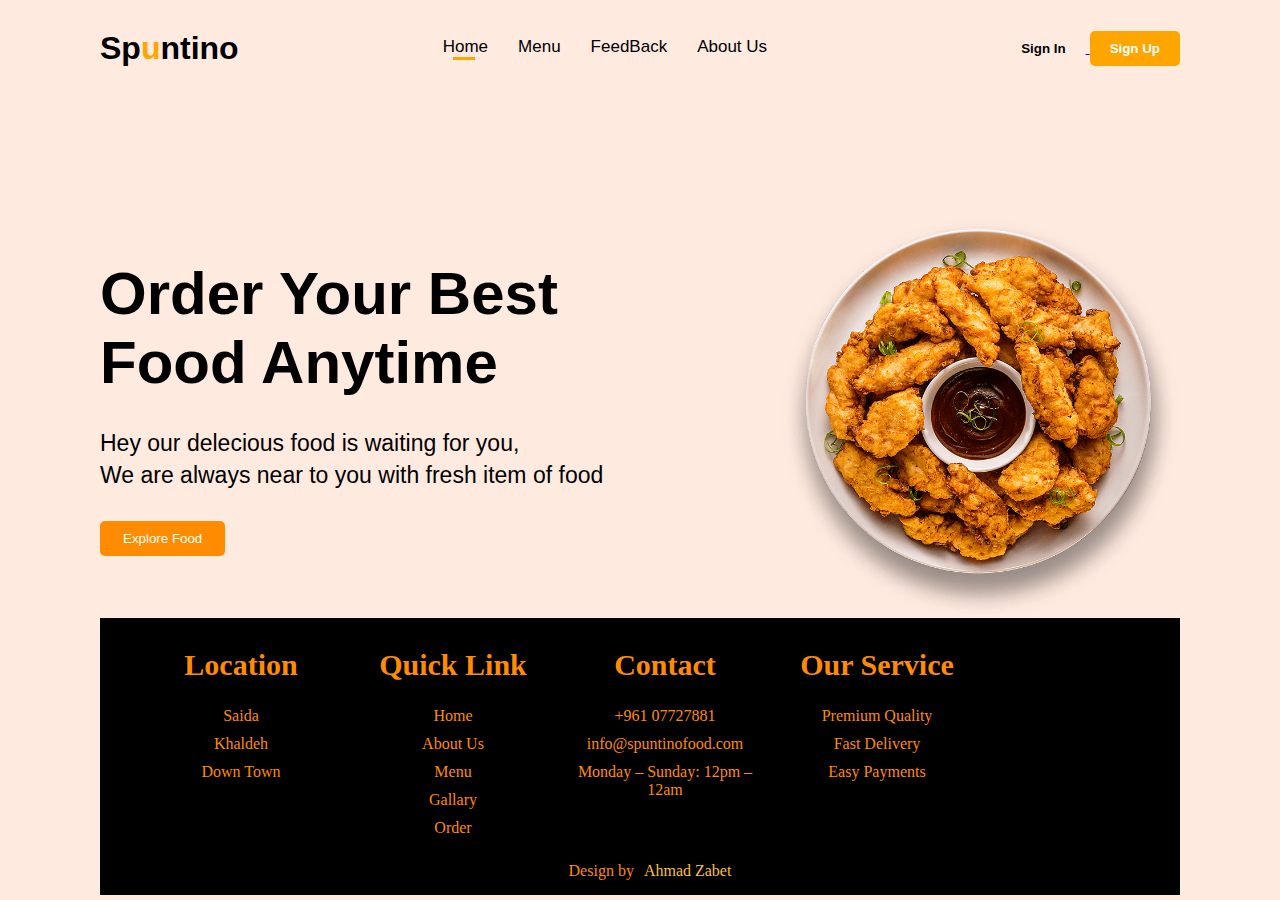
<file: Web Project/index.html>
<!DOCTYPE html>
<html lang="en">
<head>
    <meta charset="UTF-8">
    <meta name="viewport" content="width=device-width, initial-scale=1.0">
    <title>Spuntino</title>
    <link rel="stylesheet" href="https://cdnjs.cloudflare.com/ajax/libs/font-awesome/6.5.2/css/all.min.css" integrity="sha512-SnH5WK+bZxgPHs44uWIX+LLJAJ9/2PkPKZ5QiAj6Ta86w+fsb2TkcmfRyVX3pBnMFcV7oQPJkl9QevSCWr3W6A==" crossorigin="anonymous" referrerpolicy="no-referrer" />
    <link rel="stylesheet" href="style.css">
</head>
<body>
<section class="menu">
    <div class="nav">
        <div class="logo">
            <h1>Sp<b>u</b>ntino  </h1>
        </div>

        <ul>
            <li><a class="active" href="index.html">Home</a></li>
            <li><a href="menu.html">Menu</a></li>
            <li><a  href="feed.html">FeedBack</a></li>
            <li><a href="about.html">About Us</a></li>
            
        </ul>

        <div>
          <a href="signin.html">  <input class="signin" type="submit" value="Sign In" name="signin"> </a>
             <a href="signup.html"> <input class="signup" type="submit" value="Sign Up" name="signup"> </a>

        </div>

    </div>

</section>


<section class="grid">
<div class="content">
    <div class="content-left">
        <div class="info">
        <h2> Order Your Best<br> Food Anytime</h2>
        <p>Hey our delecious food is waiting for you, 
        <br>
        We are always near to you with fresh item of food</p>
        </div>
    <button><a href="menu.html">Explore Food</a></button>
    </div>

    <div class="content-right">
    <img src="imgs/img4.png" alt="">

    </div>

</div>
</section>

<footer>
    <div class="footer_main">

        <div class="footer_tag">
            <h2>Location</h2>
            <p>Saida</p>
            <p>Khaldeh</p>
            <p>Down Town</p>
        </div>

        <div class="footer_tag">
            <h2>Quick Link</h2>
            <p><a href="index.html">Home</a></p>
            <p><a href="about.html">About Us</a></p>
            <p><a href="menu.html">Menu</a></p>
            <p>Gallary</p>
            <p>Order</p>
        </div>

        <div class="footer_tag">
            <h2>Contact</h2>
            <p>+961 07727881</p>
            <p>info@spuntinofood.com</p>
            <p>Monday – Sunday: 12pm – 12am</p>
            
        </div>

        <div class="footer_tag">
            <h2>Our Service</h2>
            <p>Premium Quality</p>
            <p>Fast Delivery</p>
            <p>Easy Payments</p>
            
        </div>

        

    </div>

    <p class="end">Design by<span> Ahmad Zabet</span></p>

</footer>




</div>

    
</body>
</html>
</file>
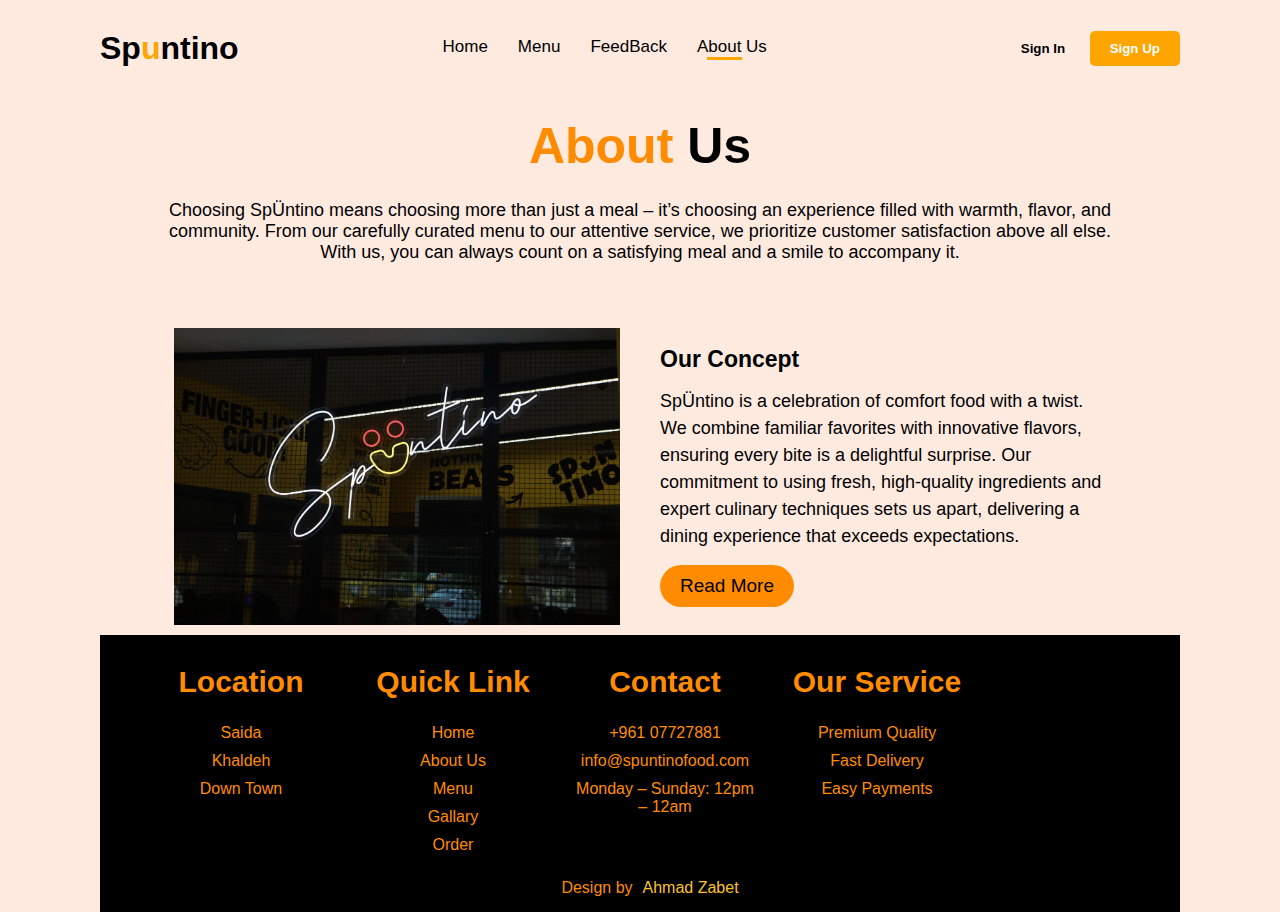
<file: Web Project/about.html>
<!DOCTYPE html>
<html lang="en">
<head>
    <meta charset="UTF-8">
    <meta name="viewport" content="width=device-width, initial-scale=1.0">
    <title>Document</title>
    <link rel="stylesheet" href="abt.css">
   
</head>
<body>
    <section class="menu">
        <div class="nav">
            <div class="logo">
                <h1>Sp<b>u</b>ntino  </h1>
            </div>
    
            <ul>
                <li><a href="index.html">Home</a></li>
                <li><a href="menu.html">Menu</a></li>
                <li><a href="feed.html">FeedBack</a></li>
                <li><a href="about.html" class="active">About Us</a></li>
                
            </ul>
            
            <div>
                <input class="signin" type="submit" value="Sign In" name="signin">
                <input class="signup" type="submit" value="Sign Up" name="signup">
    
            </div>
    
        </div>
    
    </section>

    <div class="heading">
        <h1><span class="ab">About</span> Us</h1>
        <p>Choosing SpÜntino means choosing more than just a meal – it’s choosing an experience filled with warmth, flavor, and community. From our carefully curated menu to our attentive service, we prioritize customer satisfaction above all else. With us, you can always count on a satisfying meal and a smile to accompany it.</p>
    </div>

    <div class="container">
        <section class="about">
            <div class="about-image">
                <img src="imgs/about.webp">
            </div>
            <div class="about-content">
                <h2>Our Concept</h2>
                <p> SpÜntino is a celebration of comfort food with a twist.
                     We combine familiar favorites with innovative flavors, ensuring every bite is a delightful surprise.
                      Our commitment to using fresh, high-quality ingredients and expert culinary techniques sets us apart,
                       delivering a dining experience that exceeds expectations.</p>
                       <a href="" class="read-more">Read More</a>
            </div>
        </section>
    </div>


    <footer>
        <div class="footer_main">

            <div class="footer_tag">
                <h2>Location</h2>
                <p>Saida</p>
                <p>Khaldeh</p>
                <p>Down Town</p>
            </div>

            <div class="footer_tag">
                <h2>Quick Link</h2>
                <p><a href="index.html">Home</a></p>
                <p><a href="about.html">About Us</a></p>
                <p><a href="menu.html">Menu</a></p>
                <p>Gallary</p>
                <p>Order</p>
            </div>

            <div class="footer_tag">
                <h2>Contact</h2>
                <p>+961 07727881</p>
                <p>info@spuntinofood.com</p>
                <p>Monday – Sunday: 12pm – 12am</p>
                
            </div>

            <div class="footer_tag">
                <h2>Our Service</h2>
                <p>Premium Quality</p>
                <p>Fast Delivery</p>
                <p>Easy Payments</p>
                
            </div>

            

        </div>

        <p class="end">Design by<span> Ahmad Zabet</span></p>

    </footer>

</body>
</html>
</file>
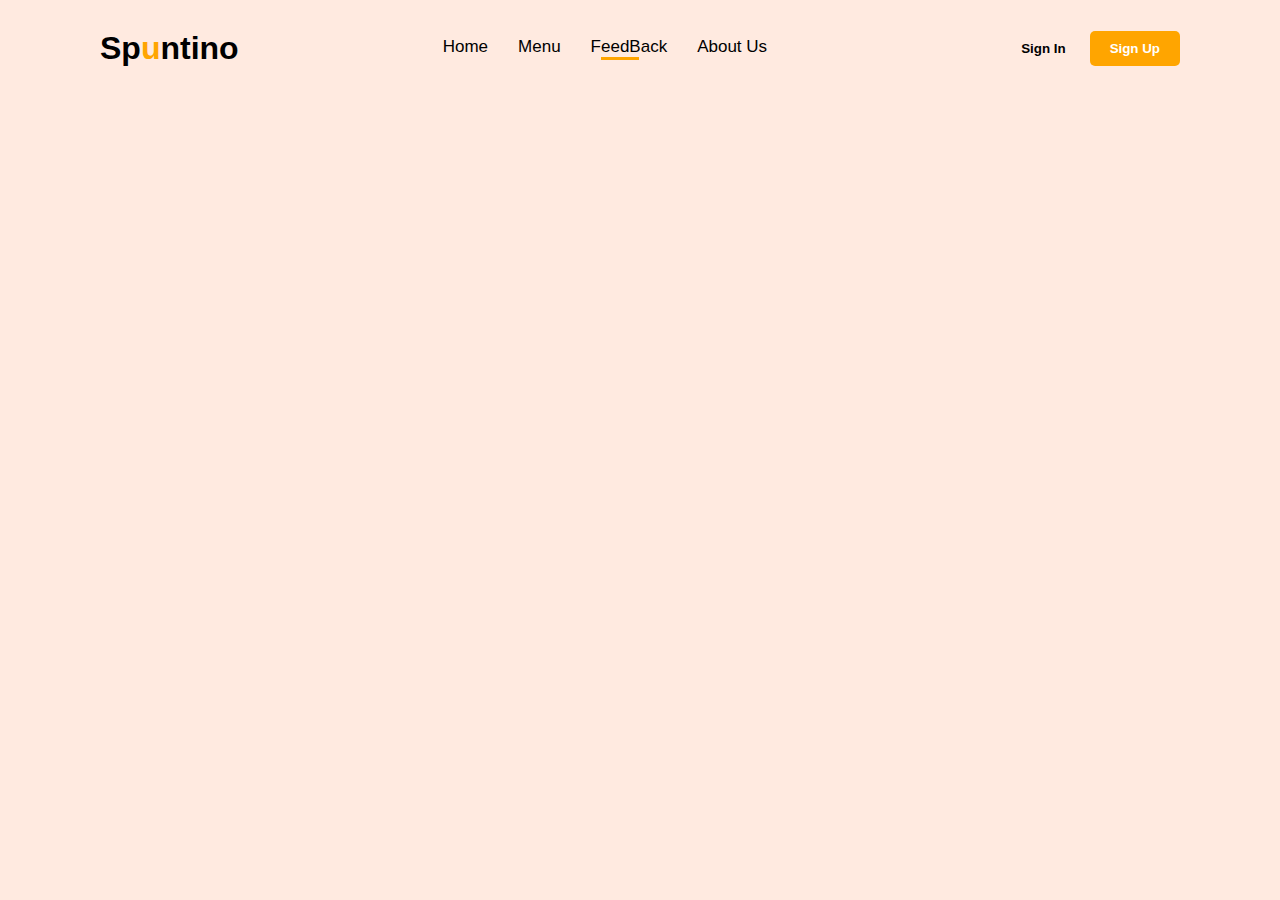
<file: Web Project/feed.html>
<!DOCTYPE html>
<html lang="en">
<head>
    <meta charset="UTF-8">
    <meta name="viewport" content="width=device-width, initial-scale=1.0">
    <title>Document</title>
    <link rel="stylesheet" href="style.css">

</head>
<body>
    <section class="menu">
        <div class="nav">
            <div class="logo">
                <h1>Sp<b>u</b>ntino  </h1>
            </div>
    
            <ul>
                <li><a href="index.html">Home</a></li>
                <li><a href="menu.html">Menu</a></li>
                <li><a  class="active" href="feed.html">FeedBack</a></li>
                <li><a href="about.html">About Us</a></li>
                
            </ul>
    
            <div>
                <input class="signin" type="submit" value="Sign In" name="signin">
                <input class="signup" type="submit" value="Sign Up" name="signup">
    
            </div>
    
        </div>
    
    </section>
    

<section>

</section>


     
</body>
</html>
</file>
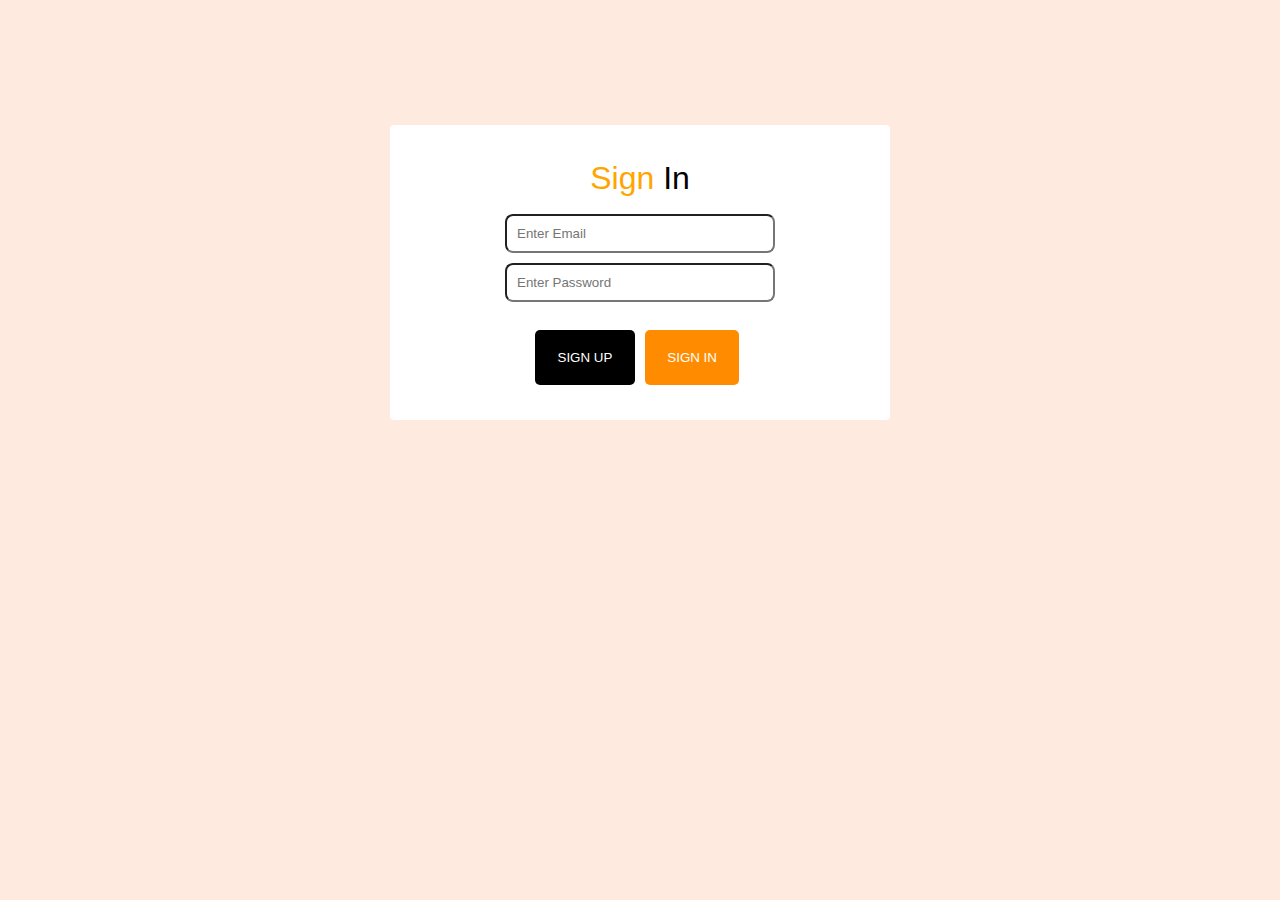
<file: Web Project/signin.html>
<!DOCTYPE html>
<html lang="en">
<head>
    <meta charset="UTF-8">
    <meta name="viewport" content="width=device-width, initial-scale=1.0">
    <title>Document</title>
    <link rel="stylesheet" href="sign.css">
</head>
<body>
    <div class="login-form">
        <form>
            <h1><span>Sign</span> In</h1>
            <div class="content">
                <div class="input" >
                    <input type="email" placeholder="Enter Email" id="input1">
                </div>
                <div class="input" >
                    <input type="password" placeholder="Enter Password" id="input2">
                </div>

                <div class="action">
                    <a href="signup.html"><button id="btn1">Sign up</button></a>
                   <a href="signin.html"><button id="btn2">Sign in</button></a>
                </div>
            </div>
        </form>


    </div>
    <script>
        let input1 = document.getElementById('input1');
        let input2 = document.getElementById('input2');

        input1.onfocus=function(){
            input1.style.border = '2px darkorange solid';
            input1.style.outline = 'none';
        }
        input2.onfocus=function(){
            input2.style.border = '2px darkorange solid';
            input2.style.outline = 'none';
        }
        input1.onblur=function(){
            input1.style.border = '1px solid #ccc';
        }
        input2.onblur=function(){
            input2.style.border = '1px solid #ccc';
        }
    </script>
</body>
</html>
</file>
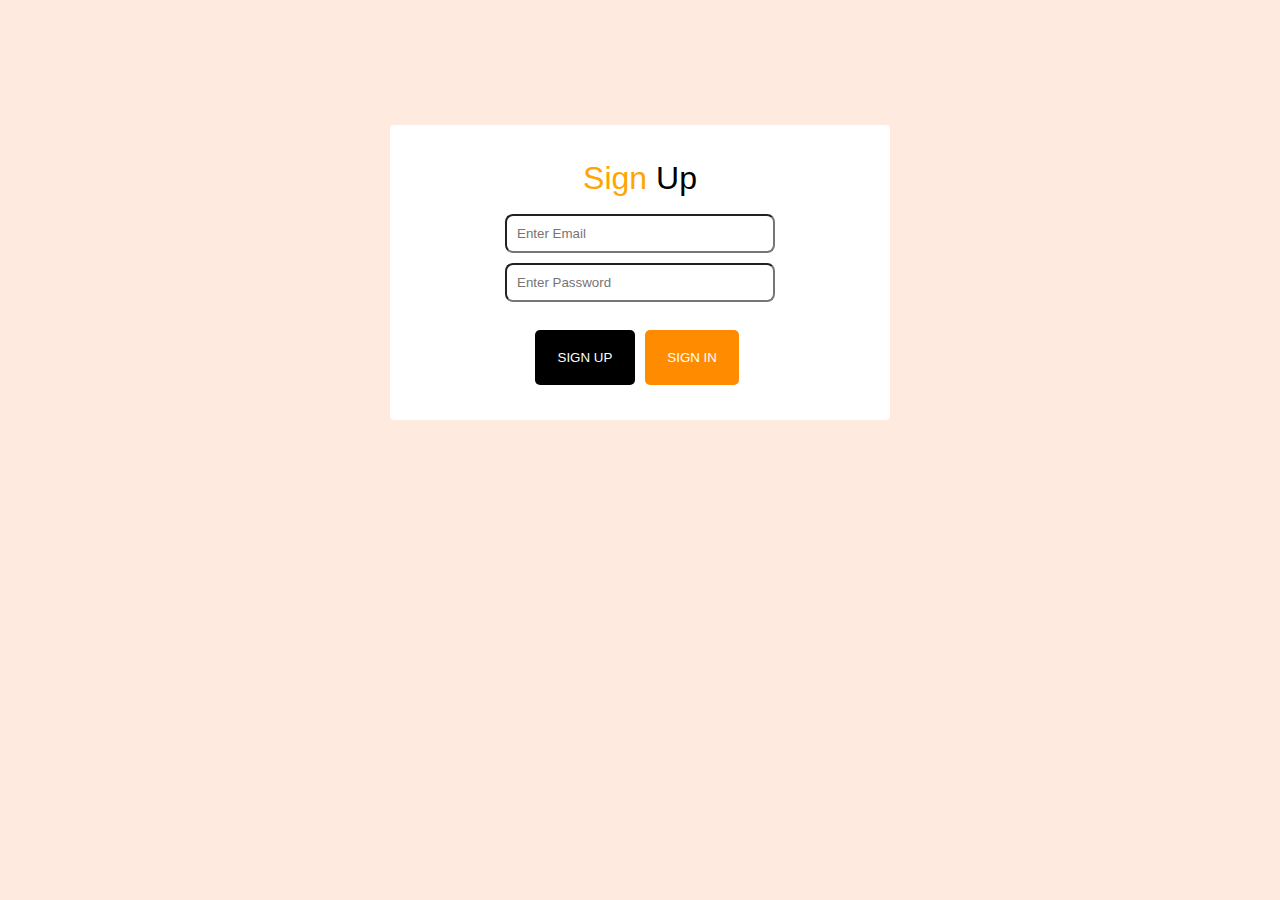
<file: Web Project/signup.html>
<!DOCTYPE html>
<html lang="en">
<head>
    <meta charset="UTF-8">
    <meta name="viewport" content="width=device-width, initial-scale=1.0">
    <title>Document</title>
    <link rel="stylesheet" href="sign.css">
</head>
<body>
    <div class="login-form">
        <form method="post" action="signupaction.php">
            <h1><span>Sign</span> Up</h1>
            <div class="content">
                <div class="input" >
                    <input type="email" placeholder="Enter Email" id="input1" name="email">
                </div>
                <div class="input" >
                    <input type="password" placeholder="Enter Password" id="input2" name="password">
                </div>
                <div class="action">
                    <a href="signup.html"><button id="btn1">Sign up</button></a>
                   <a href="signin.html"><button id="btn2">Sign in</button></a>
                </div>
            </div>
        </form>


    </div>
    <script>
        let input1 = document.getElementById('input1');
        let input2 = document.getElementById('input2');

        input1.onfocus=function(){
            input1.style.border = '2px darkorange solid';
            input1.style.outline = 'none';
        }
        input2.onfocus=function(){
            input2.style.border = '2px darkorange solid';
            input2.style.outline = 'none';
        }
        input1.onblur=function(){
            input1.style.border = '1px solid #ccc';
        }
        input2.onblur=function(){
            input2.style.border = '1px solid #ccc';
        }
    </script>
</body>
</html>
</file>
<file: Web Project/style.css>
*, ::after,::before{
    margin: 0;
    padding: 0;
    box-sizing: border-box;
}

body{
    margin: 0 100px;
    background: #ffeae0;
}


.nav ul li:hover{
    background-color: darkorange;
}

.content .content-left button:hover{
background-color: black;
color: darkorange;
}
.content .content-left button a:hover{
color: darkorange;
}
.nav{
    width: 100%;
    display: flex;
    justify-content: space-between;
    align-items: center;
    padding: 30px 0;
}

.nav .logo h1{
    font-weight: 600;
    font-family: sans-serif;
    color: black;
}

.nav .logo b{
    color: orange;
}

.nav ul{
    display: flex;
    list-style: none;
}

.nav ul li{
    margin-right: 30px;
}

.nav ul li a{
    text-decoration: none;
    color: black;
    font-weight: 500;
    font-family: sans-serif;
    font-size: 17px;
}

.nav ul .active::after{
    content: '';
    width: 50%;
    height: 3px;
    background: orange;
    display: flex;
    position: relative;
    margin-left: 10px;
}

input{
    padding: 10px 20px;
    cursor: pointer;
    font-weight: 600;
}

.signup{
    background: orange;
    color: white;
    outline: none;
    border: none;
    border-radius: 5px;
}

.signin{
background: transparent;
border: none;
}

.content{
    display: grid;
    grid-template-columns: 50% auto;
    gap: 30px;
    margin-top: 120px;
    align-items: center;
    justify-content: space-between;
    width: 100%;
    
}

.content .content-left button{
    margin-bottom: 20px;
}

.content .content-left button a {
    text-decoration: none;
    color: white;
}

.content .content-left{
    display: block;
    width: 100%;
}

.content .content-left .info{
    max-width: 100%;
    display: flex;
    flex-direction: column;
}

.content .content-left .info h2{
    font-size: 60px;
    font-family: sans-serif;
    margin-bottom: 30px;
}

.content .content-left .info p{
    font-size: 23px;
    line-height: 2pc;
    margin-bottom: 30px;
    font-family: sans-serif;
}

.content .content-left button{
    padding: 10px 23px;
    background-color: darkorange;
    color: white;
    border: #ff511c;
    border-radius: 5px;
    cursor: pointer;
}

.content .content-right {
    display: block;
    width: 100%;
}

.content .content-right img{
    width: 400px;
    height: auto;
    position: relative;
    animation: rotate 10s linear infinite;
    user-select: none;
}

@keyframes rotate {
    
    0%{
        transform: rotate(0deg);
    }
    100%{
        transform: rotate(360deg);
    }
}

.category{
    width: 100%;
    display: flex;
    margin-bottom: 50px;
    justify-content: center;
}

::-webkit-scrollbar{
    width: 10px;
}

::-webkit-scrollbar-thumb{
    border-radius: 20px;
    background: #ff511c;
}

.rev{
    background-color: wheat;
}
.rev h1{
    text-align: center;
    padding-top: 80px;
    font-size: 40px;
    color: black;
}

.slide-row{
    display: flex;
    width: 3200px;
    transition: 0.5s;
}

.slide-col{
    width: 800px;
    height: 400px;
    position: relative;
}

.user-img{
    position: absolute;
    top: 0;
    right: 0;
    height: 100%;
}

.user-img img{
    height: 30%;
    border-radius: 30px;
}

.user-text{
    background-color: black;
    color: darkorange;
    width: 300px;
    position: absolute;
    left: 0;
    top: 50%;
    border-radius: 10px;
    padding: 45px;
    box-sizing: border-box;
    z-index: 1;
}

.user-text p{
    font-size: 18px;
    line-height: 24px;
}
.user-text h3{
    margin: 35px 0 5px;
    color: white;
}

.container{
    width: 800px;
    height: 400px;
    position: absolute;
    top: 50%;
    left: 50%;
    transform: translate(-50%,-50%);
}

.indicator{
    position: absolute;
    left: 50%;
    transform: translateX(-50%);
    bottom: -50%;
}

.btn{
    display: inline-block;
    height: 15px;
    width: 15px;
    margin: 4px;
    border-radius: 15px;
    background-color: blue;
 cursor: pointer;   
}

.active{
    width:45%;
}



.review{
    width: 100%;
    height: 100%;
    overflow: hidden;
}


   
footer{
    width: 100%;
    padding: 30px 0 0 20px;
    background: black;
    color: darkorange;
}

footer .footer_main{
    display: grid;
    grid-template-columns: 1fr 1fr 1fr 1fr 1fr;
}

footer .footer_main .footer_tag{
    text-align: center;
    align-items: center;
    margin-left: 30px;
}
footer .footer_main .footer_tag a{
text-decoration: none;
color:darkorange;
}

footer .footer_main .footer_tag h2{
    color: darkorange;
    margin-bottom: 25px;
    font-size: 30px;
}

footer .footer_main .footer_tag p{
    margin: 10px 0;
}

footer .footer_main .footer_tag i{
    margin: 0 5px;
    cursor: pointer;
}

footer .footer_main .footer_tag i:hover{
    color: #fac031;
}

footer .end{
    display: flex;
    align-items: center;
    justify-content: center;
    padding: 15px;
}

footer .end span{
    color: #fac031;
    margin-left: 10px;
}


@media (max-width: 576px) {
    footer .footer_main {
        grid-template-columns: 1fr;
    }

    footer {
        padding: 20px 0 0 10px;
    }

    footer .footer_main .footer_tag {
        margin-left: 0;
        margin-bottom: 20px;
    }

    footer .footer_main .footer_tag h2 {
        font-size: 24px;
    }
}

@media (max-width: 768px) {
    footer .footer_main {
        grid-template-columns: 1fr 1fr;
    }

    footer .footer_main .footer_tag {
        margin-left: 0;
        margin-bottom: 20px;
    }
}

@media (max-width: 1200px) {
    footer .footer_main {
        grid-template-columns: 1fr 1fr 1fr 1fr;
    }
}

@media (max-width: 992px) {
    footer .footer_main {
        grid-template-columns: 1fr 1fr 1fr;
    }
}
</file>
<file: Web Project/abt.css>
*, ::after,::before{
    margin: 0;
    padding: 0;
    font-family: sans-serif;
    box-sizing: border-box;
}
::-webkit-scrollbar{
    width: 10px;
}

::-webkit-scrollbar-thumb{
    border-radius: 20px;
    background: #ff511c;
}

body{
    margin: 0 100px;
    background: #ffeae0;
}

.nav{
    width: 100%;
    display: flex;
    justify-content: space-between;
    align-items: center;
    padding: 30px 0;
}

.nav .logo h1{
    font-weight: 600;
    font-family: sans-serif;
    color: black;
}


.nav .logo b{
    color: orange;
}

.nav ul{
    display: flex;
    list-style: none;
}

.nav ul li{
    margin-right: 30px;
}

.nav ul li a{
    text-decoration: none;
    color: black;
    font-weight: 500;
    font-family: sans-serif;
    font-size: 17px;
}

.nav ul .active::after{
    content: '';
    width: 50%;
    height: 3px;
    background: orange;
    display: flex;
    position: relative;
    margin-left: 10px;
}

input{
    padding: 10px 20px;
    cursor: pointer;
    font-weight: 600;
}

.signup{
    background: orange;
    color: white;
    outline: none;
    border: none;
    border-radius: 5px;
}

.signin{
    background: transparent;
    border: none;
    }

    .heading{
        width: 90%;
        display: flex;
        justify-content: center;
        align-items: center;
        text-align: center;
        flex-direction: column;
        margin: 20px auto;
    }

    .heading h1{
        font-size: 50px;
        color: black;
        margin-bottom: 25px;
        position: relative;
    }

    .heading h1 .ab{
        font-size: 50px;
        color: darkorange;
        margin-bottom: 25px;
        position: relative;
    }

    .heading h1::after{
        content: "";
        position: absolute;
        width: 100%;
        height: 4px;
        display: block;
        margin: 0 auto;
        
    }
    
    .heading p{
        font-size: 18px;
        color: black;
        margin-bottom: 35px;
    }

    .container{
        width: 90%;
        margin: 0 auto;
        padding: 10px 20px;
    }

    .about{
        display: flex;
        justify-content: space-between;
        align-items: center;
        flex-wrap: wrap;

    }

    .about-image{
        flex: 1;
        margin-right: 40px;
        overflow: hidden;
    }

    .about-image img{
        max-width: 100%;
        height: auto;
        display: block;
        transition: 0.5s ease;
    }

    .about-image:hover img{
    box-shadow: slategrey;
        transform: scale(1.2);
    }

    .about-content{
        flex:1;
    }

    .about-content h2{
        font-size: 23px;
        margin-bottom: 15px;
        color:black;
    }
    
    .about-content p{
        font-size: 18px;
        line-height: 1.5;
        color: black;
    }

    .about-content .read-more{
        display: inline-block;
        padding: 10px 20px;
        background-color: darkorange;
        color: black;
        font-size: 19px;
        text-decoration: none;
        border-radius: 25px;
        margin-top: 15px;
        transition: 0.3s ease;
    }

    .about-content .read-more:hover{
        color: darkorange;
        background-color: black;
    }

    @media screen and (max-width:768px) {
        .heading{
            padding: 0px 20 px;
        }

        .heading h1{
            font-size: 36px;
        }
        .heading p{
            font-size: 17px;
            margin-bottom: 0px;
        }
        .container{
            padding: 0px;
        }
        .about{
            padding: 20px;
            flex-direction: column;
        }
        .about-image{
            margin-right: 0px;
            margin-bottom: 20px;
        }
        .about-content p{
            padding: 0px;
            font-size: 16px;
        }
        .about-content .read-more{
            font-size: 16px;
        }
    }

    
footer{
    width: 100%;
    padding: 30px 0 0 20px;
    background: black;
    color: darkorange;
}

footer .footer_main{
    display: grid;
    grid-template-columns: 1fr 1fr 1fr 1fr 1fr;
}

footer .footer_main .footer_tag{
    text-align: center;
    align-items: center;
    margin-left: 30px;
}
footer .footer_main .footer_tag a{
text-decoration: none;
color:darkorange;
}

footer .footer_main .footer_tag h2{
    color: darkorange;
    margin-bottom: 25px;
    font-size: 30px;
}

footer .footer_main .footer_tag p{
    margin: 10px 0;
}

footer .footer_main .footer_tag i{
    margin: 0 5px;
    cursor: pointer;
}

footer .footer_main .footer_tag i:hover{
    color: #fac031;
}

footer .end{
    display: flex;
    align-items: center;
    justify-content: center;
    padding: 15px;
}

footer .end span{
    color: #fac031;
    margin-left: 10px;
}


@media (max-width: 576px) {
    footer .footer_main {
        grid-template-columns: 1fr;
    }

    footer {
        padding: 20px 0 0 10px;
    }

    footer .footer_main .footer_tag {
        margin-left: 0;
        margin-bottom: 20px;
    }

    footer .footer_main .footer_tag h2 {
        font-size: 24px;
    }
}

@media (max-width: 768px) {
    footer .footer_main {
        grid-template-columns: 1fr 1fr;
    }

    footer .footer_main .footer_tag {
        margin-left: 0;
        margin-bottom: 20px;
    }
}

@media (max-width: 1200px) {
    footer .footer_main {
        grid-template-columns: 1fr 1fr 1fr 1fr;
    }
}

@media (max-width: 992px) {
    footer .footer_main {
        grid-template-columns: 1fr 1fr 1fr;
    }
}
</file>
<file: Web Project/sign.css>
* {
    margin: 0;
    padding: 0;
    box-sizing: border-box;
  }
  .login-form{
    position: relative;
    top: 60px;
  }
  h1{
    text-align: center;
  }
  input{
    margin-bottom: 10px;
    padding: 10px;
    border-radius: 8px;
  }
  span{
    color: orange;
  }
  .action a{
    padding-left: 10px;
  }
  #btn1{
    background-color: black;
    border-radius: 5px;
    margin-right: 5px;
    color: white;
    padding: 20px;
  }
  #btn2{
    background-color: darkorange ;
    border-radius: 5px;
    margin-right: 5px;
    color: white;
    padding: 20px;
  }
  .action{
    position: relative;
    left: 100px;
  }
  .input input{
    width: 270px;
  }
  .input{
    position: relative;
    bottom: 18px;
  }
  #btn1:hover{
    transform: scale(1.01);
    transition: 0.4s;
  }
  #btn2:hover{
    transform: scale(1.01);
    transition: 0.4s;
  }
  #btn2{
    background-color: darkorange;
    border-radius: 5px;
    color: white;
  }
  body {
    background: #ffeae0;
    font-family: 'Rubik', sans-serif;
  }
  
  .login-form {
    background: #fff;
    width: 500px;
    margin: 65px auto;
   
    display: flex;
            flex-direction: column;
    border-radius: 4px;
  }
  .login-form h1 {
    padding: 35px 35px 0 35px;
    font-weight: 300;
  }
  .login-form .content {
    padding: 35px;
    text-align: center;
  }
  .login-form .input-field {
    padding: 12px 5px;
  }
  .login-form .input-field input {
    font-size: 16px;
    display: block;
    font-family: 'Rubik', sans-serif;
    width: 100%;
    padding: 10px 1px;
    border: 0;
    border-bottom: 1px solid ;
    border-color: grey;
    outline: none;
    
  }
  .login-form a.link {
    text-decoration: none;
    color: #747474;
    letter-spacing: 0.2px;
    text-transform: uppercase;
    display: inline-block;
    margin-top: 20px;
  }
  .login-form .action {
    display: -webkit-box;
    display: flex;
            flex-direction: row;
  }
  .login-form .action button {
    width: 100%;
    border: none;
    padding: 18px;
    font-family: 'Rubik', sans-serif;
    cursor: pointer;
    text-transform: uppercase;
    background: #e8e9ec;
    color: #777;
    
  }
  .login-form .action button:hover {
    background: #d8d8d8;
  }
  .login-form .action button:nth-child(2) {
    background: #2d3b55;
    color: #fff;
    border-bottom-left-radius: 0;
    border-bottom-right-radius: 4px;
  }
  .login-form .action button:nth-child(2):hover {
    background: #3c4d6d;
  }
</file>
